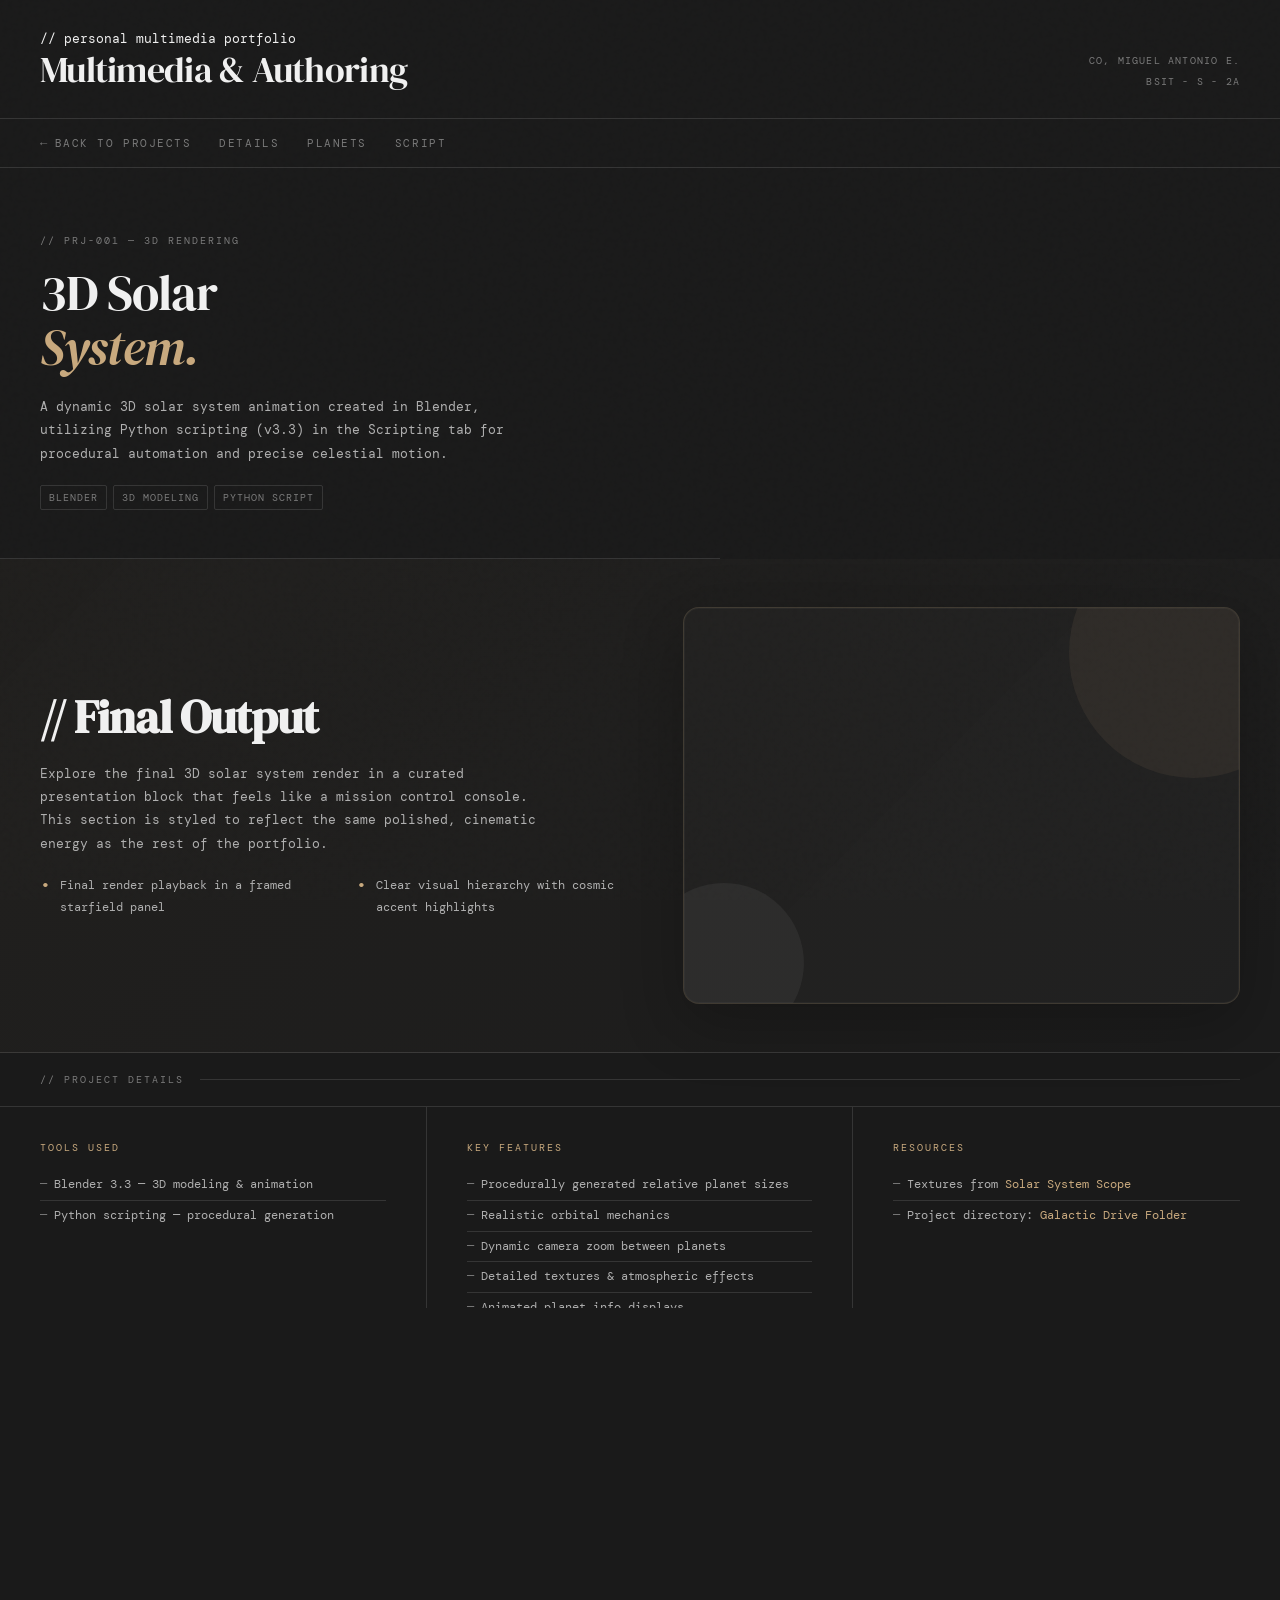
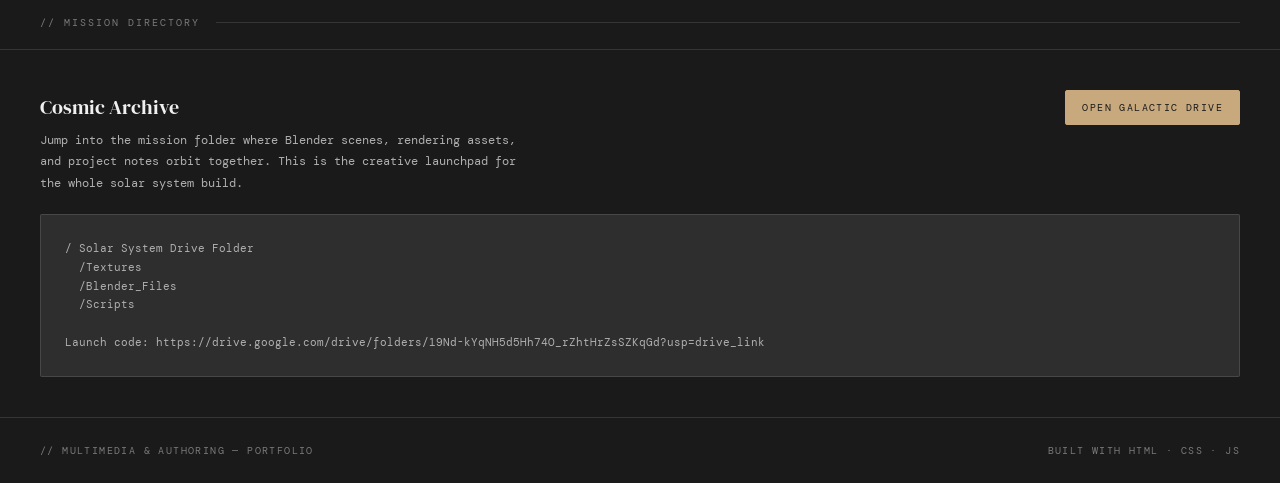
<file: portfolio/solarsystem.html>
<!DOCTYPE html>
<html lang="en">
<head>
<meta charset="UTF-8"/>
<meta name="viewport" content="width=device-width, initial-scale=1.0"/>
<title>3D Solar System — Portfolio</title>
<link href="https://fonts.googleapis.com/css2?family=DM+Serif+Display:ital@0;1&family=DM+Mono:wght@300;400;500&display=swap" rel="stylesheet"/>
<style>
  *, *::before, *::after { box-sizing: border-box; margin: 0; padding: 0; }

  :root {
    --bg: #1a1a1a;
    --bg2: #242424;
    --bg3: #2e2e2e;
    --border: rgba(255,255,255,0.12);
    --border-mid: rgba(255,255,255,0.18);
    --accent: #c8a97e;
    --text: #f0f0f0;
    --text-mid: #b0b0b0;
    --text-dim: #7a7a7a;
    --serif: 'DM Serif Display', Georgia, serif;
    --mono: 'DM Mono', monospace;
  }

  body {
    background: var(--bg);
    color: var(--text);
    font-family: var(--mono);
    font-size: 13px;
    line-height: 1.7;
    min-height: 100vh;
  }

  body::before {
    content: '';
    position: fixed;
    inset: 0;
    background-image: url("data:image/svg+xml,%3Csvg viewBox='0 0 200 200' xmlns='http://www.w3.org/2000/svg'%3E%3Cfilter id='n'%3E%3CfeTurbulence type='fractalNoise' baseFrequency='0.9' numOctaves='4' stitchTiles='stitch'/%3E%3C/filter%3E%3Crect width='100%25' height='100%25' filter='url(%23n)' opacity='0.04'/%3E%3C/svg%3E");
    pointer-events: none;
    z-index: 0;
    opacity: 0.4;
  }

  * { position: relative; z-index: 1; }

  /* HEADER */
  header {
    border-bottom: 1px solid var(--border);
    padding: 28px 40px;
    display: flex;
    justify-content: space-between;
    align-items: flex-end;
    gap: 20px;
  }
  .logo-block .eyebrow {
    font-size: 10px;
    letter-spacing: 0.18em;
    color: var(--text-dim);
    text-transform: uppercase;
    margin-bottom: 6px;
  }
  .logo-block h1 {
    font-family: var(--serif);
    font-size: clamp(22px, 4vw, 36px);
    font-weight: 400;
    letter-spacing: -0.02em;
    color: var(--text);
    line-height: 1.1;
  }
  .logo-block h1 em { font-style: italic; color: var(--accent); }

  .header-meta {
    display: flex;
    flex-direction: column;
    align-items: flex-end;
    gap: 4px;
    font-size: 10px;
    letter-spacing: 0.12em;
    color: var(--text-dim);
    text-transform: uppercase;
  }
  .status-row { display: flex; align-items: center; gap: 6px; color: var(--accent); }
  .dot {
    width: 6px; height: 6px;
    border-radius: 50%;
    background: var(--accent);
    animation: pulse 2s infinite;
  }
  @keyframes pulse { 0%, 100% { opacity: 1; } 50% { opacity: 0.3; } }

  /* NAV */
  nav {
    padding: 14px 40px;
    border-bottom: 1px solid var(--border);
    display: flex;
    gap: 28px;
    align-items: center;
  }
  nav a {
    font-size: 11px;
    letter-spacing: 0.14em;
    text-transform: uppercase;
    color: var(--text-dim);
    text-decoration: none;
    transition: color 0.2s;
  }
  nav a:hover, nav a.active { color: var(--accent); }
  .nav-back { display: flex; align-items: center; gap: 6px; }
  .nav-back::before { content: '←'; font-size: 12px; }

  /* HERO */
  .hero {
    padding: 64px 40px 48px;
    border-bottom: 1px solid var(--border);
    max-width: 720px;
  }
  .hero-tag {
    font-size: 10px;
    letter-spacing: 0.2em;
    text-transform: uppercase;
    color: var(--text-dim);
    margin-bottom: 16px;
  }
  .hero h2 {
    font-family: var(--serif);
    font-size: clamp(28px, 5vw, 50px);
    font-weight: 400;
    line-height: 1.1;
    letter-spacing: -0.02em;
    color: var(--text);
    margin-bottom: 20px;
  }
  .hero h2 em { font-style: italic; color: var(--accent); }
  .hero p {
    font-size: 13px;
    color: var(--text-mid);
    line-height: 1.8;
    max-width: 500px;
    margin-bottom: 20px;
  }
  .tech-tags { display: flex; flex-wrap: wrap; gap: 6px; }
  .tech-tag {
    font-size: 10px;
    letter-spacing: 0.1em;
    text-transform: uppercase;
    color: var(--text-dim);
    border: 1px solid var(--border);
    padding: 3px 8px;
    border-radius: 2px;
  }

  /* DIVIDER */
  .divider {
    padding: 18px 40px;
    border-bottom: 1px solid var(--border);
    display: flex;
    align-items: center;
    gap: 16px;
  }
  .divider span {
    font-size: 10px;
    letter-spacing: 0.2em;
    text-transform: uppercase;
    color: var(--text-dim);
    white-space: nowrap;
  }
  .divider-line { flex: 1; height: 1px; background: var(--border); }

  /* FEATURED VIDEO */
  .featured-video {
    padding: 40px;
    border-bottom: 1px solid var(--border);
  }
  .video-wrap {
    position: relative;
    padding-bottom: 56.25%;
    height: 0;
    overflow: hidden;
    border: 1px solid var(--border);
    border-radius: 2px;
    background: var(--bg3);
  }
  .video-wrap iframe {
    position: absolute;
    top: 0; left: 0;
    width: 100%; height: 100%;
    border: none;
  }
  .disclaimer {
    margin-top: 14px;
    font-size: 10px;
    letter-spacing: 0.1em;
    color: var(--text-dim);
    text-align: center;
    font-style: italic;
  }

  .solar-system {
    padding: 48px 40px;
    border-bottom: 1px solid var(--border);
    display: grid;
    grid-template-columns: 1.1fr 1fr;
    gap: 30px;
    align-items: center;
    background: linear-gradient(135deg, rgba(200,169,126,0.04) 0%, rgba(255,255,255,0.01) 100%);
  }
  .solar-system > div:first-child {
    display: flex;
    flex-direction: column;
    gap: 20px;
  }
  .solar-system h2 {
    font-family: var(--serif);
    font-size: clamp(34px, 4vw, 46px);
    line-height: 1.05;
    color: var(--text);
    letter-spacing: -0.02em;
  }
  .solar-system p {
    max-width: 520px;
    color: var(--text-mid);
    line-height: 1.8;
  }
  .solar-system-list {
    display: grid;
    grid-template-columns: repeat(2, minmax(0, 1fr));
    gap: 12px 20px;
    list-style: none;
    padding: 0;
    margin: 0;
  }
  .solar-system-list li {
    font-size: 12px;
    color: var(--text-mid);
    line-height: 1.8;
    position: relative;
    padding-left: 20px;
  }
  .solar-system-list li::before {
    content: '•';
    position: absolute;
    left: 0;
    color: var(--accent);
    font-size: 18px;
    line-height: 1;
    top: 2px;
  }
  .solar-system-wrap {
    position: relative;
    padding: 24px;
    border: 1px solid rgba(200,169,126,0.18);
    border-radius: 16px;
    background: rgba(255,255,255,0.02);
    box-shadow: inset 0 0 0 1px rgba(255,255,255,0.03), 0 20px 60px rgba(0,0,0,0.25);
    overflow: hidden;
  }
  .solar-system-wrap::before,
  .solar-system-wrap::after {
    content: '';
    position: absolute;
    border-radius: 50%;
    pointer-events: none;
  }
  .solar-system-wrap::before {
    width: 250px;
    height: 250px;
    top: -80px;
    right: -80px;
    background: rgba(200,169,126,0.08);
  }
  .solar-system-wrap::after {
    width: 160px;
    height: 160px;
    bottom: -40px;
    left: -40px;
    background: rgba(255,255,255,0.05);
  }
  .solar-system-wrap iframe {
    width: 100%;
    height: 100%;
    min-height: 340px;
    border: none;
  }

  @media (max-width: 960px) {
    .solar-system {
      grid-template-columns: 1fr;
      padding: 32px 24px;
    }
  }

  /* PROJECT DETAILS */
  .details-grid {
    display: grid;
    grid-template-columns: repeat(auto-fit, minmax(280px, 1fr));
    border-bottom: 1px solid var(--border);
  }
  .detail-block {
    padding: 32px 40px;
    border-right: 1px solid var(--border);
    border-bottom: 1px solid var(--border);
  }
  .detail-block:last-child { border-right: none; }
  .detail-label {
    font-size: 10px;
    letter-spacing: 0.2em;
    text-transform: uppercase;
    color: var(--accent);
    margin-bottom: 14px;
  }
  .detail-block ul { list-style: none; }
  .detail-block ul li {
    font-size: 12px;
    color: var(--text-mid);
    line-height: 1.8;
    padding: 4px 0;
    border-bottom: 1px solid var(--border);
  }
  .detail-block ul li:last-child { border-bottom: none; }
  .detail-block ul li::before { content: '— '; color: var(--text-dim); }
  .detail-block a { color: var(--accent); text-decoration: none; }
  .detail-block a:hover { text-decoration: underline; }

  /* ANIMATION SEQUENCE */
  .sequence { padding: 40px; border-bottom: 1px solid var(--border); }
  .sequence-list { display: flex; flex-direction: column; gap: 0; }
  .seq-item {
    display: flex; gap: 24px; align-items: flex-start;
    padding: 20px 0; border-bottom: 1px solid var(--border);
  }
  .seq-item:last-child { border-bottom: none; }
  .seq-time {
    font-size: 10px; letter-spacing: 0.14em; text-transform: uppercase;
    color: var(--accent); white-space: nowrap; min-width: 120px; padding-top: 2px;
  }
  .seq-desc h4 { font-family: var(--serif); font-size: 16px; font-weight: 400; color: var(--text); margin-bottom: 4px; }
  .seq-desc p { font-size: 12px; color: var(--text-mid); line-height: 1.8; }

  /* CALCULATOR */
  .calculator { padding: 40px; border-bottom: 1px solid var(--border); background: linear-gradient(135deg, rgba(200,169,126,0.08) 0%, rgba(200,169,126,0.03) 100%); }
  .calc-inner {
    background: linear-gradient(to bottom, rgba(200,169,126,0.12), rgba(200,169,126,0.04)); border: 1.5px solid rgba(200,169,126,0.3); border-radius: 3px; padding: 36px 36px; box-shadow: inset 0 1px 0 rgba(200,169,126,0.15), 0 4px 16px rgba(0,0,0,0.3);
  }
  .calc-label {
    font-size: 10px; letter-spacing: 0.2em; text-transform: uppercase; color: var(--accent); margin-bottom: 16px; opacity: 0.9;
  }
  .calc-title {
    font-family: var(--serif); font-size: 22px; font-weight: 400; color: var(--accent); margin-bottom: 24px; letter-spacing: -0.01em;
  }
  .calc-row { display: flex; gap: 0; border: 1.5px solid rgba(200,169,126,0.35); border-radius: 3px; overflow: hidden; background: rgba(0,0,0,0.2); }
  .calc-input {
    flex: 1; background: transparent; border: none; outline: none;
    padding: 14px 18px; font-family: var(--mono); font-size: 13px; color: var(--text); font-weight: 400;
  }
  .calc-input::placeholder { color: #ffffff; }
  .calc-input:focus { background: rgba(200,169,126,0.08); }
  .calc-btn {
    background: linear-gradient(135deg, var(--accent) 0%, rgba(200,169,126,0.85) 100%); border: none; padding: 14px 24px;
    font-family: var(--mono); font-size: 11px; letter-spacing: 0.14em;
    text-transform: uppercase; color: #1a1a1a; cursor: pointer; transition: all 0.25s ease;
    white-space: nowrap; font-weight: 500;
  }
  .calc-btn:hover { opacity: 0.9; transform: translateY(-1px); box-shadow: 0 4px 12px rgba(200,169,126,0.4); }
  .calc-btn:active { transform: translateY(0); }
  .calc-hint { font-size: 11px; color: rgba(200,169,126,0.75); margin-top: 14px; letter-spacing: 0.05em; line-height: 1.6; }

  /* PLANETS GRID */
  .planets-grid {
    display: grid;
    grid-template-columns: repeat(auto-fit, minmax(320px, 1fr));
    border-bottom: 1px solid var(--border);
  }
  .planet-card {
    border-right: 1px solid var(--border);
    border-bottom: 1px solid var(--border);
    padding: 28px 32px;
    transition: background 0.3s;
  }
  .planet-card:hover { background: var(--bg2); }

  .planet-header {
    display: flex; justify-content: space-between; align-items: center; margin-bottom: 16px;
  }
  .planet-name {
    font-family: var(--serif); font-size: 20px; font-weight: 400; color: var(--text); line-height: 1.2;
  }
  .planet-badge {
    font-size: 10px; letter-spacing: 0.14em; text-transform: uppercase;
    color: var(--accent); border: 1px solid rgba(200,169,126,0.25); padding: 3px 8px; border-radius: 2px;
  }

  .planet-video {
    width: 100%; border: 1px solid var(--border); border-radius: 2px;
    overflow: hidden; background: var(--bg3); margin-bottom: 16px;
  }
  .planet-video video { width: 100%; display: block; max-height: 200px; object-fit: cover; opacity: 0.85; }
  .planet-card:hover .planet-video video { opacity: 1; }

  .planet-stats { margin-bottom: 14px; }
  .stat-row {
    display: flex; justify-content: space-between; align-items: baseline;
    padding: 5px 0; border-bottom: 1px solid var(--border); gap: 12px;
  }
  .stat-row:last-child { border-bottom: none; }
  .stat-key { font-size: 10px; letter-spacing: 0.12em; text-transform: uppercase; color: var(--text-dim); white-space: nowrap; }
  .stat-val { font-size: 12px; color: var(--text-mid); text-align: right; }
  .stat-val.dynamic { color: var(--accent); }

  .planet-desc { font-size: 12px; color: var(--text-dim); line-height: 1.8; font-style: italic; }

  /* PYTHON SCRIPT */
  .script-section { padding: 40px; border-bottom: 1px solid var(--border); }
  .script-header { display: flex; justify-content: space-between; align-items: flex-start; margin-bottom: 20px; gap: 16px; flex-wrap: wrap; }
  .script-title { font-family: var(--serif); font-size: 20px; font-weight: 400; color: var(--text); margin-bottom: 6px; }
  .script-desc { font-size: 12px; color: var(--text-mid); line-height: 1.8; max-width: 500px; }
  .script-actions { display: flex; gap: 8px; flex-shrink: 0; }
  .btn-ghost {
    background: transparent; border: 1px solid var(--border); padding: 8px 16px;
    font-family: var(--mono); font-size: 10px; letter-spacing: 0.14em; text-transform: uppercase;
    color: var(--text-dim); cursor: pointer; border-radius: 2px; transition: all 0.2s; white-space: nowrap;
  }
  .btn-ghost:hover { border-color: var(--accent); color: var(--accent); }
  .btn-accent {
    background: var(--accent); border: 1px solid var(--accent); padding: 8px 16px;
    font-family: var(--mono); font-size: 10px; letter-spacing: 0.14em; text-transform: uppercase;
    color: #1a1a1a; cursor: pointer; border-radius: 2px; transition: opacity 0.2s; text-decoration: none;
    display: inline-block;
  }
  .btn-accent:hover { opacity: 0.85; }

  .code-block {
    background: var(--bg3); border: 1px solid var(--border); border-radius: 2px;
    overflow: auto; max-height: 480px;
  }
  .code-block pre {
    margin: 0; padding: 24px; font-family: var(--mono); font-size: 11px;
    line-height: 1.7; color: var(--text-mid); white-space: pre;
  }
  .code-block pre .kw { color: #c8a97e; }
  .code-block pre .cm { color: #7a7a7a; font-style: italic; }
  .code-block pre .st { color: #9db8a0; }
  .code-block pre .nm { color: #a8b8d0; }

  /* FOOTER */
  footer {
    padding: 24px 40px;
    display: flex;
    justify-content: space-between;
    align-items: center;
    font-size: 10px;
    letter-spacing: 0.14em;
    text-transform: uppercase;
    color: var(--text-dim);
    flex-wrap: wrap;
    gap: 12px;
  }

  /* FADE IN */
  @keyframes fadeUp {
    from { opacity: 0; transform: translateY(14px); }
    to { opacity: 1; transform: translateY(0); }
  }
  .fade-in { opacity: 0; animation: fadeUp 0.5s ease forwards; }
  .fade-in:nth-child(1) { animation-delay: 0.05s; }
  .fade-in:nth-child(2) { animation-delay: 0.12s; }
  .fade-in:nth-child(3) { animation-delay: 0.19s; }
  .fade-in:nth-child(4) { animation-delay: 0.26s; }
  .fade-in:nth-child(5) { animation-delay: 0.33s; }
  .fade-in:nth-child(6) { animation-delay: 0.40s; }
  .fade-in:nth-child(7) { animation-delay: 0.47s; }
  .fade-in:nth-child(8) { animation-delay: 0.54s; }
  .fade-in:nth-child(9) { animation-delay: 0.61s; }
  .fade-in:nth-child(10) { animation-delay: 0.68s; }
  .fade-in:nth-child(11) { animation-delay: 0.75s; }
  .fade-in:nth-child(12) { animation-delay: 0.82s; }

  @media (max-width: 640px) {
    header, nav, .hero, .divider, .featured-video, footer { padding-left: 20px; padding-right: 20px; }
    .detail-block, .planet-card { border-right: none; padding: 24px 20px; }
    .seq-item { flex-direction: column; gap: 8px; }
    .seq-time { min-width: auto; }
    .script-header { flex-direction: column; }
  }
</style>
</head>
<body>

<div id="header-container"></div>

<script>
  fetch('../layouts/header.html')
    .then(response => response.text())
    .then(html => {
      document.getElementById('header-container').innerHTML = html;
    })
    .catch(error => console.error('Error loading header:', error));
</script>

<nav>
  <a href="../index.html" class="nav-back">Back to Projects</a>
  <a href="#details">Details</a>
  <a href="#planets">Planets</a>
  <a href="#script">Script</a>
</nav>

<section class="hero">
  <div class="hero-tag">// PRJ-001 — 3D Rendering</div>
  <h2>3D Solar<br/><em>System.</em></h2>
  <p>A dynamic 3D solar system animation created in Blender, utilizing Python scripting (v3.3) in the Scripting tab for procedural automation and precise celestial motion.</p>
  <div class="tech-tags">
    <span class="tech-tag">Blender</span>
    <span class="tech-tag">3D Modeling</span>
    <span class="tech-tag">Python Script</span>
  </div>
</section>

<section class="solar-system fade-in">
  <div>
    <h2>// Final Output</h2>
    <p>Explore the final 3D solar system render in a curated presentation block that feels like a mission control console. This section is styled to reflect the same polished, cinematic energy as the rest of the portfolio.</p>
    <ul class="solar-system-list">
      <li>Final render playback in a framed starfield panel</li>
      <li>Clear visual hierarchy with cosmic accent highlights</li>
    </ul>
  </div>
  <div class="solar-system-wrap">
    <iframe src="https://www.youtube.com/embed/Baoflhj5mlc" title="Solar System" allow="accelerometer; clipboard-write; encrypted-media; gyroscope; picture-in-picture" allowfullscreen></iframe>
  </div>
</section>

<div class="divider" id="details">
  <span>// project details</span>
  <div class="divider-line"></div>
</div>

<section class="details-grid">
  <div class="detail-block">
    <div class="detail-label">Tools Used</div>
    <ul>
      <li>Blender 3.3 — 3D modeling & animation</li>
      <li>Python scripting — procedural generation</li>
    </ul>
  </div>

  <div class="detail-block">
    <div class="detail-label">Key Features</div>
    <ul>
      <li>Procedurally generated relative planet sizes</li>
      <li>Realistic orbital mechanics</li>
      <li>Dynamic camera zoom between planets</li>
      <li>Detailed textures & atmospheric effects</li>
      <li>Animated planet info displays</li>
    </ul>
  </div>
  <div class="detail-block">
    <div class="detail-label">Resources</div>
    <ul>
      <li>Textures from <a href="https://www.solarsystemscope.com/textures/" target="_blank" rel="noopener">Solar System Scope</a></li>
      <li>Project directory: <a href="https://drive.google.com/drive/folders/19Nd-kYqNH5d5Hh74O_rZhtHrZsSZKqGd?usp=drive_link" target="_blank" rel="noopener">Galactic Drive Folder</a></li>
    </ul>
  </div>
</section>

<div class="divider">
  <span>// time calculator</span>
  <div class="divider-line"></div>
</div>

<section class="calculator">
  <div class="calc-inner">
    <div class="calc-label">// interactive tool</div>
    <div class="calc-title">Calculate Time & Motion in the Solar System</div>
    <div class="calc-row">
      <input type="number" id="earthYearsInput" class="calc-input" placeholder="Enter Earth years..." min="0" value="1" step="0.1"/>
      <button class="calc-btn" onclick="calculatePlanetaryTime()">Calculate →</button>
    </div>
    <p class="calc-hint">Enter Earth years to see ages, revolutions, and orbital data for all planets.</p>
  </div>
</section>

<div class="divider" id="planets">
  <span>// celestial bodies & orbital dynamics</span>
  <div class="divider-line"></div>
</div>

<section class="planets-grid">
  
  <div class="planet-card fade-in">
    <div class="planet-header">
      <div class="planet-name">Earth</div>
      <div class="planet-badge">Reference</div>
    </div>
    <div class="planet-video"><video autoplay muted loop playsinline><source src="../solar-vid/Earth.mkv" type="video/mp4"/></video></div>
    <div class="planet-stats">
      <div class="stat-row"><span class="stat-key">Age (in Earth yrs)</span><span class="stat-val dynamic" data-body="earth" data-type="age">1.00 yr</span></div>
      <div class="stat-row"><span class="stat-key">Revolutions</span><span class="stat-val dynamic" data-body="earth" data-type="rev">1.00</span></div>
      <div class="stat-row"><span class="stat-key">Orbital Period</span><span class="stat-val">365.25 Earth days</span></div>
      <div class="stat-row"><span class="stat-key">Distance from Sun</span><span class="stat-val">149.6 million km</span></div>
    </div>
    <p class="planet-desc">Earth is the third planet from the Sun and the only known world to support life, with vast oceans, diverse ecosystems, and a life-sustaining atmosphere.</p>
  </div>

  <div class="planet-card fade-in">
    <div class="planet-header">
      <div class="planet-name">Jupiter</div>
      <div class="planet-badge">PRJ-05</div>
    </div>
    <div class="planet-video"><video autoplay muted loop playsinline><source src="../solar-vid/Jupiter.mp4" type="video/mp4"/></video></div>
    <div class="planet-stats">
      <div class="stat-row"><span class="stat-key">Age (in Jupiter yrs)</span><span class="stat-val dynamic" data-body="jupiter" data-type="age">0.08 yrs</span></div>
      <div class="stat-row"><span class="stat-key">Revolutions</span><span class="stat-val dynamic" data-body="jupiter" data-type="rev">0.08</span></div>
      <div class="stat-row"><span class="stat-key">Orbital Period</span><span class="stat-val">11.86 Earth years</span></div>
      <div class="stat-row"><span class="stat-key">Distance from Sun</span><span class="stat-val">778.5 million km</span></div>
    </div>
    <p class="planet-desc">Jupiter is the largest planet in the Solar System, a gas giant famous for its massive storm system called the Great Red Spot and dozens of moons orbiting it.</p>
  </div>

  <div class="planet-card fade-in">
    <div class="planet-header">
      <div class="planet-name">Mars</div>
      <div class="planet-badge">PRJ-04</div>
    </div>
    <div class="planet-video"><video autoplay muted loop playsinline><source src="../solar-vid/Mars.mp4" type="video/mp4"/></video></div>
    <div class="planet-stats">
      <div class="stat-row"><span class="stat-key">Age (in Mars yrs)</span><span class="stat-val dynamic" data-body="mars" data-type="age">0.53 yrs</span></div>
      <div class="stat-row"><span class="stat-key">Revolutions</span><span class="stat-val dynamic" data-body="mars" data-type="rev">0.53</span></div>
      <div class="stat-row"><span class="stat-key">Orbital Period</span><span class="stat-val">687 Earth days</span></div>
      <div class="stat-row"><span class="stat-key">Distance from Sun</span><span class="stat-val">227.9 million km</span></div>
    </div>
    <p class="planet-desc">Mars is the fourth planet from the Sun, known as the “Red Planet” due to iron-rich dust on its surface and a cold, desert-like environment with the largest volcano and canyon system in the Solar System.</p>
  </div>

  <div class="planet-card fade-in">
    <div class="planet-header">
      <div class="planet-name">Sun</div>
      <div class="planet-badge">Star</div>
    </div>
    <div class="planet-video"><video autoplay muted loop playsinline><source src="../solar-vid/Sun.mp4" type="video/mp4"/></video></div>
    <div class="planet-stats">
      <div class="stat-row"><span class="stat-key">Age</span><span class="stat-val">4.6 billion years</span></div>
    </div>
    <p class="planet-desc">The center of our solar system — a massive star whose gravity holds all planets in orbit.</p>
  </div>

  <div class="planet-card fade-in">
    <div class="planet-header">
      <div class="planet-name">Mercury</div>
      <div class="planet-badge">PRJ-01</div>
    </div>
    <div class="planet-video"><video autoplay muted loop playsinline><source src="../solar-vid/Mercury.mp4" type="video/mp4"/></video></div>
    <div class="planet-stats">
      <div class="stat-row"><span class="stat-key">Age (in Mercury yrs)</span><span class="stat-val dynamic" data-body="mercury" data-type="age">4.15 yrs</span></div>
      <div class="stat-row"><span class="stat-key">Revolutions</span><span class="stat-val dynamic" data-body="mercury" data-type="rev">4.15</span></div>
      <div class="stat-row"><span class="stat-key">Orbital Period</span><span class="stat-val">88 Earth days</span></div>
      <div class="stat-row"><span class="stat-key">Distance from Sun</span><span class="stat-val">57.9 million km</span></div>
    </div>
    <p class="planet-desc">The smallest and innermost planet — extreme temperatures and an impact-cratered surface.</p>
  </div>

  <div class="planet-card fade-in">
    <div class="planet-header">
      <div class="planet-name">Venus</div>
      <div class="planet-badge">PRJ-02</div>
    </div>
    <div class="planet-video"><video autoplay muted loop playsinline><source src="../solar-vid/venus.mp4" type="video/mp4"/></video></div>
    <div class="planet-stats">
      <div class="stat-row"><span class="stat-key">Age (in Venus yrs)</span><span class="stat-val dynamic" data-body="venus" data-type="age">1.63 yrs</span></div>
      <div class="stat-row"><span class="stat-key">Revolutions</span><span class="stat-val dynamic" data-body="venus" data-type="rev">1.63</span></div>
      <div class="stat-row"><span class="stat-key">Orbital Period</span><span class="stat-val">225 Earth days</span></div>
      <div class="stat-row"><span class="stat-key">Distance from Sun</span><span class="stat-val">108.2 million km</span></div>
    </div>
    <p class="planet-desc">Earth's twin — shrouded in toxic clouds with a runaway greenhouse effect making it the hottest planet.</p>
  </div>

  <div class="planet-card fade-in">
    <div class="planet-header">
      <div class="planet-name">Saturn</div>
      <div class="planet-badge">PRJ-06</div>
    </div>
    <div class="planet-video"><video autoplay muted loop playsinline><source src="../solar-vid/saturn.mp4" type="video/mp4"/></video></div>
    <div class="planet-stats">
      <div class="stat-row"><span class="stat-key">Age (in Saturn yrs)</span><span class="stat-val dynamic" data-body="saturn" data-type="age">0.03 yrs</span></div>
      <div class="stat-row"><span class="stat-key">Revolutions</span><span class="stat-val dynamic" data-body="saturn" data-type="rev">0.03</span></div>
      <div class="stat-row"><span class="stat-key">Orbital Period</span><span class="stat-val">29.45 Earth years</span></div>
      <div class="stat-row"><span class="stat-key">Distance from Sun</span><span class="stat-val">1.432 billion km</span></div>
    </div>
    <p class="planet-desc">Famous for its spectacular ring system — a gas giant so light it would float on water.</p>
  </div>

  <div class="planet-card fade-in">
    <div class="planet-header">
      <div class="planet-name">Uranus</div>
      <div class="planet-badge">PRJ-07</div>
    </div>
    <div class="planet-video"><video autoplay muted loop playsinline><source src="../solar-vid/uranus.mp4" type="video/mp4"/></video></div>
    <div class="planet-stats">
      <div class="stat-row"><span class="stat-key">Age (in Uranus yrs)</span><span class="stat-val dynamic" data-body="uranus" data-type="age">0.01 yrs</span></div>
      <div class="stat-row"><span class="stat-key">Revolutions</span><span class="stat-val dynamic" data-body="uranus" data-type="rev">0.01</span></div>
      <div class="stat-row"><span class="stat-key">Orbital Period</span><span class="stat-val">84.02 Earth years</span></div>
      <div class="stat-row"><span class="stat-key">Distance from Sun</span><span class="stat-val">2.867 billion km</span></div>
    </div>
    <p class="planet-desc">An ice giant that rotates on its side — its blue-green color comes from atmospheric methane.</p>
  </div>

  <div class="planet-card fade-in">
    <div class="planet-header">
      <div class="planet-name">Neptune</div>
      <div class="planet-badge">PRJ-08</div>
    </div>
    <div class="planet-video"><video autoplay muted loop playsinline><source src="../solar-vid/Neptune.mp4" type="video/mp4"/></video></div>
    <div class="planet-stats">
      <div class="stat-row"><span class="stat-key">Age (in Neptune yrs)</span><span class="stat-val dynamic" data-body="neptune" data-type="age">0.01 yrs</span></div>
      <div class="stat-row"><span class="stat-key">Revolutions</span><span class="stat-val dynamic" data-body="neptune" data-type="rev">0.01</span></div>
      <div class="stat-row"><span class="stat-key">Orbital Period</span><span class="stat-val">164.79 Earth years</span></div>
      <div class="stat-row"><span class="stat-key">Distance from Sun</span><span class="stat-val">4.515 billion km</span></div>
    </div>
    <p class="planet-desc">The windiest planet — strongest storms in the solar system, deep blue atmosphere in constant motion.</p>
  </div>

  <div class="planet-card fade-in">
    <div class="planet-header">
      <div class="planet-name">Pluto</div>
      <div class="planet-badge">Dwarf Planet</div>
    </div>
    <div class="planet-video"><video autoplay muted loop playsinline><source src="../solar-vid/Pluto.mp4" type="video/mp4"/></video></div>
    <div class="planet-stats">
      <div class="stat-row"><span class="stat-key">Age (in Pluto yrs)</span><span class="stat-val dynamic" data-body="pluto" data-type="age">0.00 yrs</span></div>
      <div class="stat-row"><span class="stat-key">Revolutions</span><span class="stat-val dynamic" data-body="pluto" data-type="rev">0.00</span></div>
      <div class="stat-row"><span class="stat-key">Orbital Period</span><span class="stat-val">248.00 Earth years</span></div>
      <div class="stat-row"><span class="stat-key">Distance from Sun</span><span class="stat-val">5.906 billion km</span></div>
    </div>
    <p class="planet-desc">A dwarf planet in the Kuiper Belt — icy surface and an eccentric, tilted orbit.</p>
  </div>

</section>

<div class="divider" id="script">
  <span>// mission directory</span>
  <div class="divider-line"></div>
</div>

<section class="script-section">
  <div class="script-header">
    <div>
      <div class="script-title">Cosmic Archive</div>
      <p class="script-desc">Jump into the mission folder where Blender scenes, rendering assets, and project notes orbit together. This is the creative launchpad for the whole solar system build.</p>
    </div>
    <div class="script-actions">
      <a class="btn-accent" href="https://drive.google.com/drive/folders/19Nd-kYqNH5d5Hh74O_rZhtHrZsSZKqGd?usp=drive_link" target="_blank" rel="noopener">Open Galactic Drive</a>
    </div>
  </div>
  <div class="code-block">
    <pre id="scriptCode">/ Solar System Drive Folder
  /Textures
  /Blender_Files
  /Scripts

Launch code: https://drive.google.com/drive/folders/19Nd-kYqNH5d5Hh74O_rZhtHrZsSZKqGd?usp=drive_link</pre>
  </div>
</section>

<footer>
  <span>// Multimedia &amp; Authoring — Portfolio</span>
  <span>Built with HTML · CSS · JS</span>
</footer>

<script>
  const orbitalPeriods = {
    mercury: 0.2408467,
    venus:   0.61519726,
    earth:   1.0,
    mars:    1.8808158,
    jupiter: 11.862615,
    saturn:  29.447498,
    uranus:  84.016846,
    neptune: 164.79132,
    pluto:   248.00
  };

  function formatVal(val) {
    if (val >= 1e6)  return (val / 1e6).toFixed(2) + ' million yrs';
    if (val >= 1000) return (val / 1000).toFixed(2) + ' thousand yrs';
    if (val >= 1)    return val.toFixed(2) + ' yrs';
    return val.toFixed(4) + ' yrs';
  }

  function formatRev(val) {
    if (val >= 1e6)  return (val / 1e6).toFixed(2) + ' million';
    if (val >= 1000) return (val / 1000).toFixed(2) + ' thousand';
    return val.toFixed(2);
  }

  function calculatePlanetaryTime() {
    const earthYears = parseFloat(document.getElementById('earthYearsInput').value) || 0;
    Object.entries(orbitalPeriods).forEach(([body, period]) => {
      const planetYears = earthYears / period;
      document.querySelectorAll(`[data-body="${body}"][data-type="age"]`).forEach(el => {
        el.textContent = formatVal(planetYears);
      });
      document.querySelectorAll(`[data-body="${body}"][data-type="rev"]`).forEach(el => {
        el.textContent = formatRev(planetYears);
      });
    });

    const btn = document.querySelector('.calc-btn');
    const orig = btn.textContent;
    btn.textContent = 'Done ✓';
    setTimeout(() => btn.textContent = orig, 1800);
  }

  function copyScript() {
    const text = document.getElementById('scriptCode').textContent;
    navigator.clipboard.writeText(text).then(() => {
      const btn = document.querySelector('.btn-ghost');
      const orig = btn.textContent;
      btn.textContent = 'Copied ✓';
      setTimeout(() => btn.textContent = orig, 1800);
    });
  }

  document.getElementById('earthYearsInput').addEventListener('keypress', e => {
    if (e.key === 'Enter') calculatePlanetaryTime();
  });

  document.addEventListener('DOMContentLoaded', calculatePlanetaryTime);
</script>

</body>
</html>
</file>
